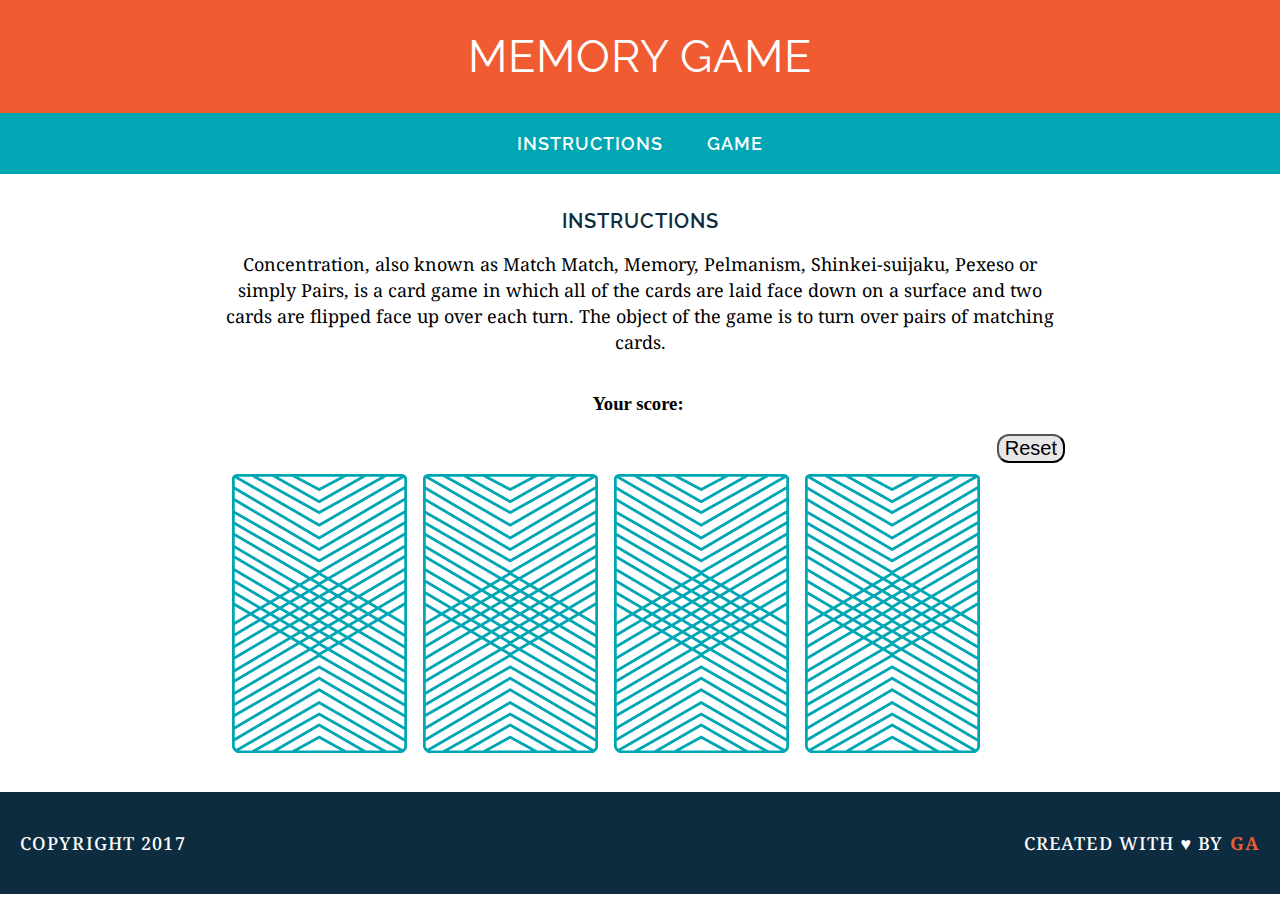
<file: index.html>
<!DOCTYPE html>
<html>
  <head>
    <meta charset="UTF-8">
    <title>Memory Card Game</title>
    <link href="memory_game/css/style.css" rel="stylesheet" type="text/css">
    <link href="https://fonts.googleapis.com/css?family=Droid+Serif|Raleway:400,500,600,700" rel="stylesheet">
  </head>
  <body>
    <header>
 <h1 class="headings">Memory Game</h1>
</header>
<nav>
<a href="#i" class="headings">Instructions</a>
<a href="#game-board" class="headings">Game</a>
</nav>
<main>
<h2 class="headings" id="i">Instructions</h2>
<p>
Concentration, also known as Match Match, Memory, Pelmanism, Shinkei-suijaku, Pexeso or simply Pairs, is a
card game in which all of the cards are laid face down on a surface and two cards are flipped face up over
each turn. The object of the game is to turn over pairs of matching cards. </p>
<h3 >Your score:</h3> <h3 id ="score"></h3>
<div id="game-board" class="board clearfix"><button id="b">Reset</button></div>
</main>
<footer class="clearfix">
<p class="copyright"> Copyright 2017</p>
<p class="message">Created with &hearts; by <span class="name">GA</span></p>
</footer>
<script src="memory_game/JS/main.js"></script>
  </body>
</html>
</file>
<file: memory_game/css/style.css>
body {
text-align: center;
margin: 0;
}
button{
border-radius: 12px;
background-color: #e7e7e7;
color: black;
font-size: 20px;
float: right;
}
h3{
  display: inline-block
}
.headings {
  font-family:"Raleway", sans-serif;
  letter-spacing: 1px;
}
h2 {
  color: #0D2c40;
}
h2,a {
  font-weight: 600;
  text-transform: uppercase;
}
a,p {
  font-size: 18px;
}
h1 {
  font-size: 45px;
  font-weight: 400;
  margin: 0;
  text-transform: uppercase;
}
a {
  text-decoration: none;
margin: 0 20px;
 border-bottom: 2px solid transparent;
}
a:hover {
border-color: white;
}
h2 {
  font-size: 20px;
}
p {
  font-family: "Droid Serif", serif;
  line-height:26px;
}
header{
 background-color : #F15B31;
 color:#FFFFFF;
 padding:30px  20px;
}
nav{
background-color:#00A6B3;
padding:20px 0px;
}
nav a{
  color:#FFFFFF;
}
main{
  width:850px;
  margin:35px auto;
}
img{
  margin:40px 8px 0 8px;
}
footer{
  text-transform: uppercase;
  padding:20px;
  background-color:#0D2C40;
  color:white;
  font-size:14px;
  letter-spacing:.08em;
  font-weight:500;
  font-family:"Raleway", sans-serif;
}
.copyright{
  float:left;
}
.message{
  float:right;
}
.clearfix:after {
visibility: hidden;
display: block;
content: " ";
clear: both;
height: 0;
font-size: 0;
}
.name{
  color:#F15B31;
  font-weight:700;

}
</file>
